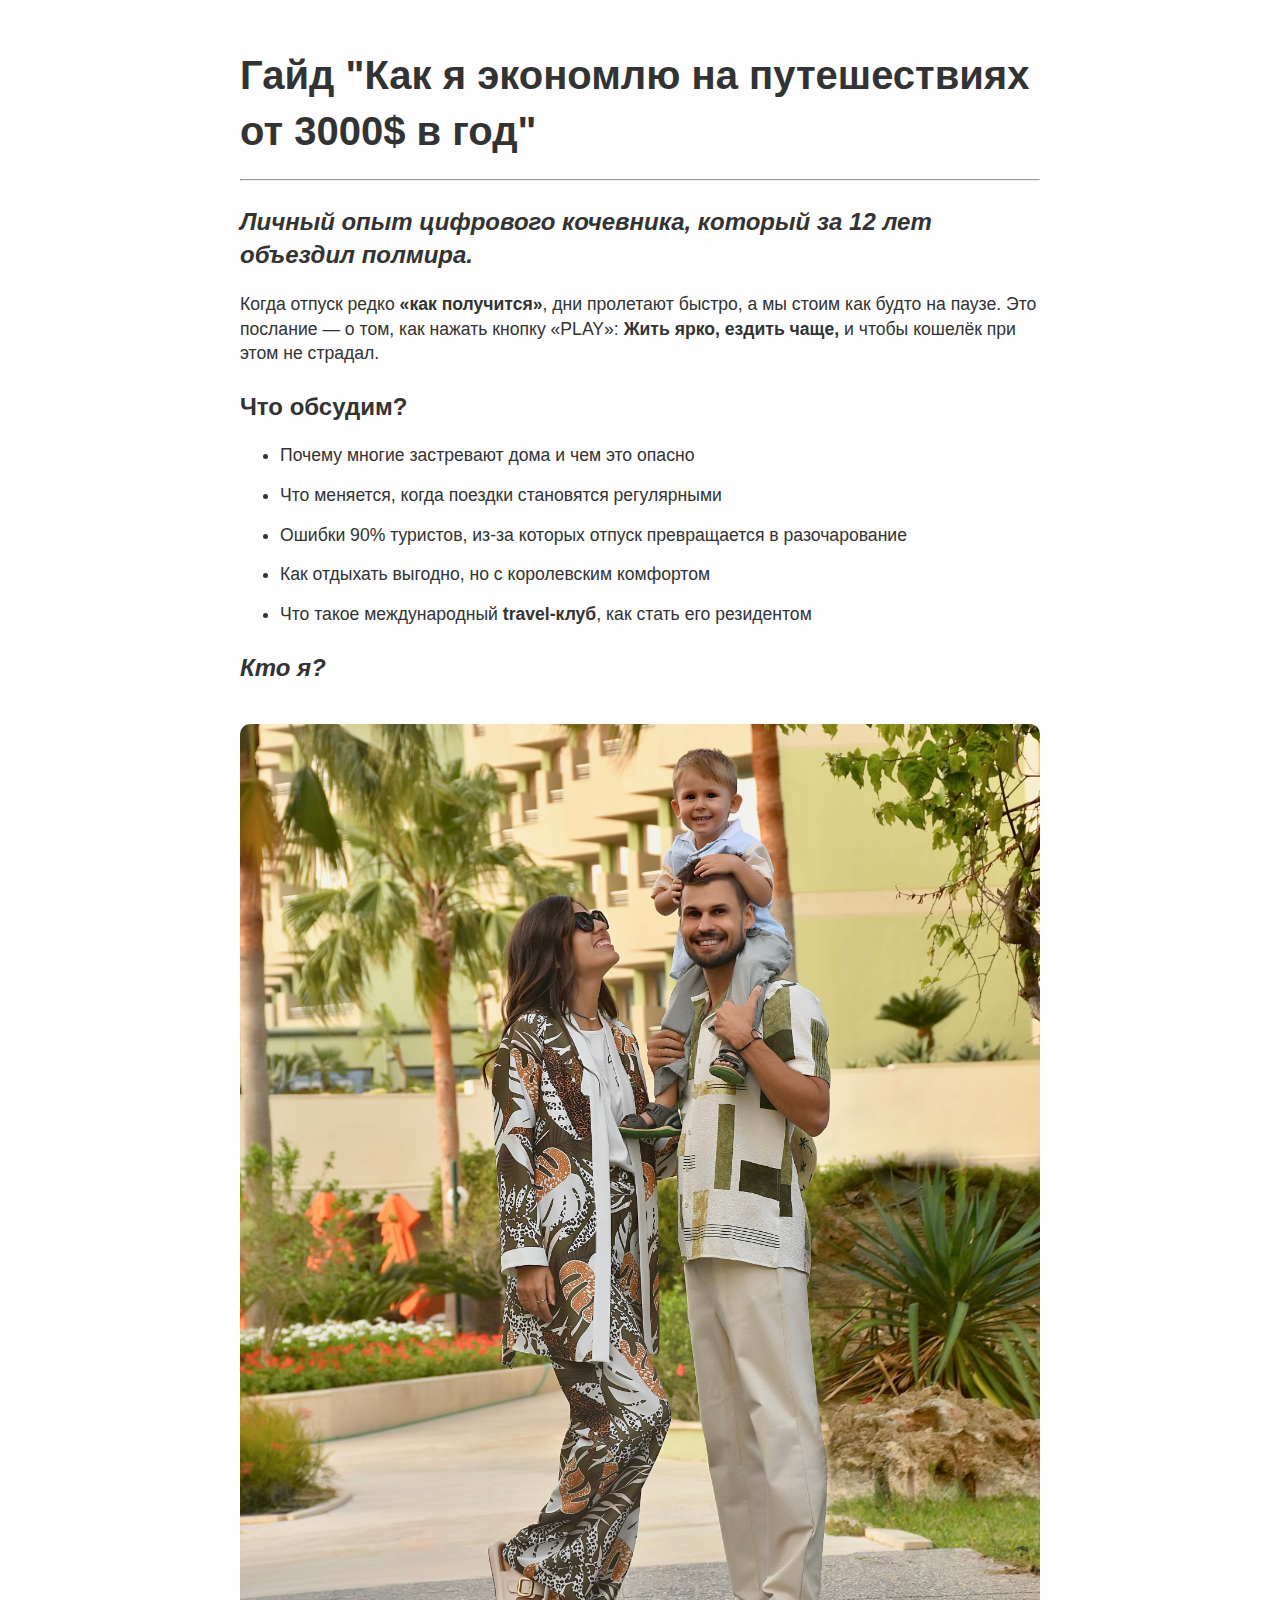
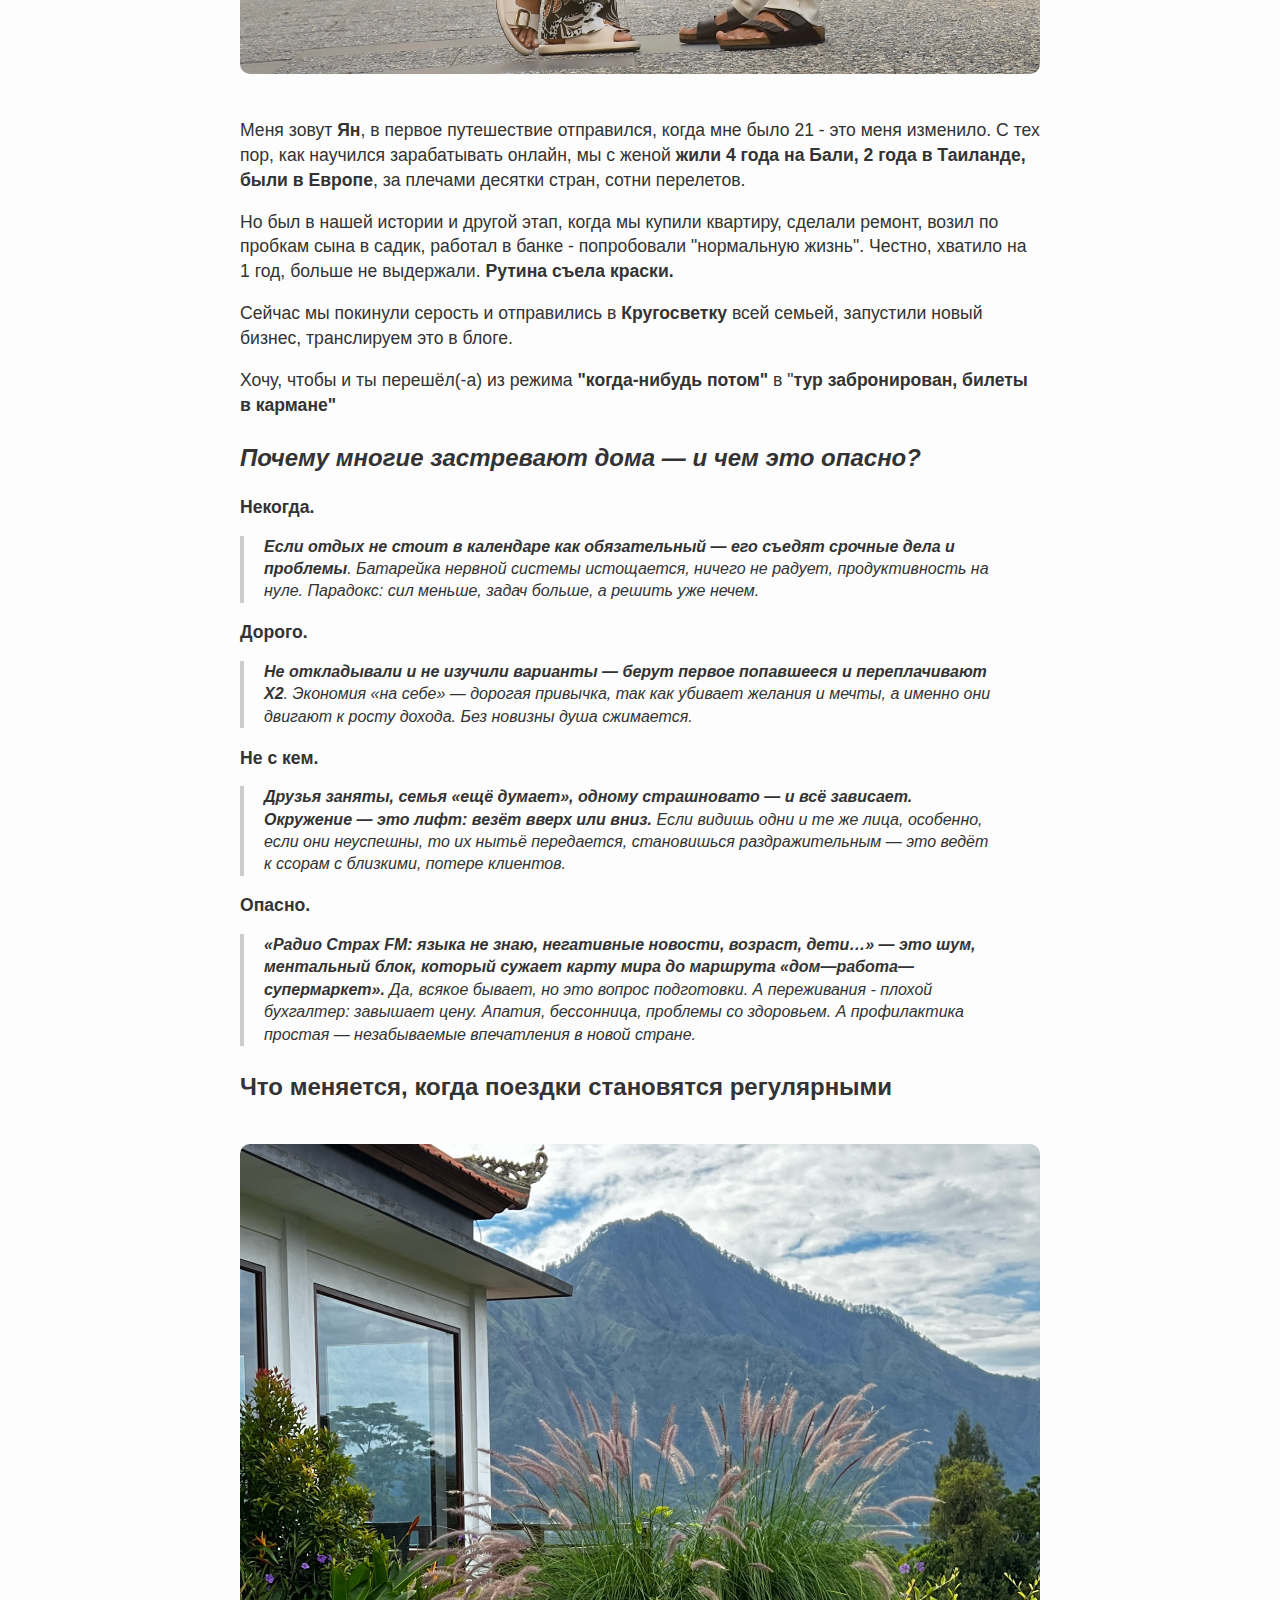
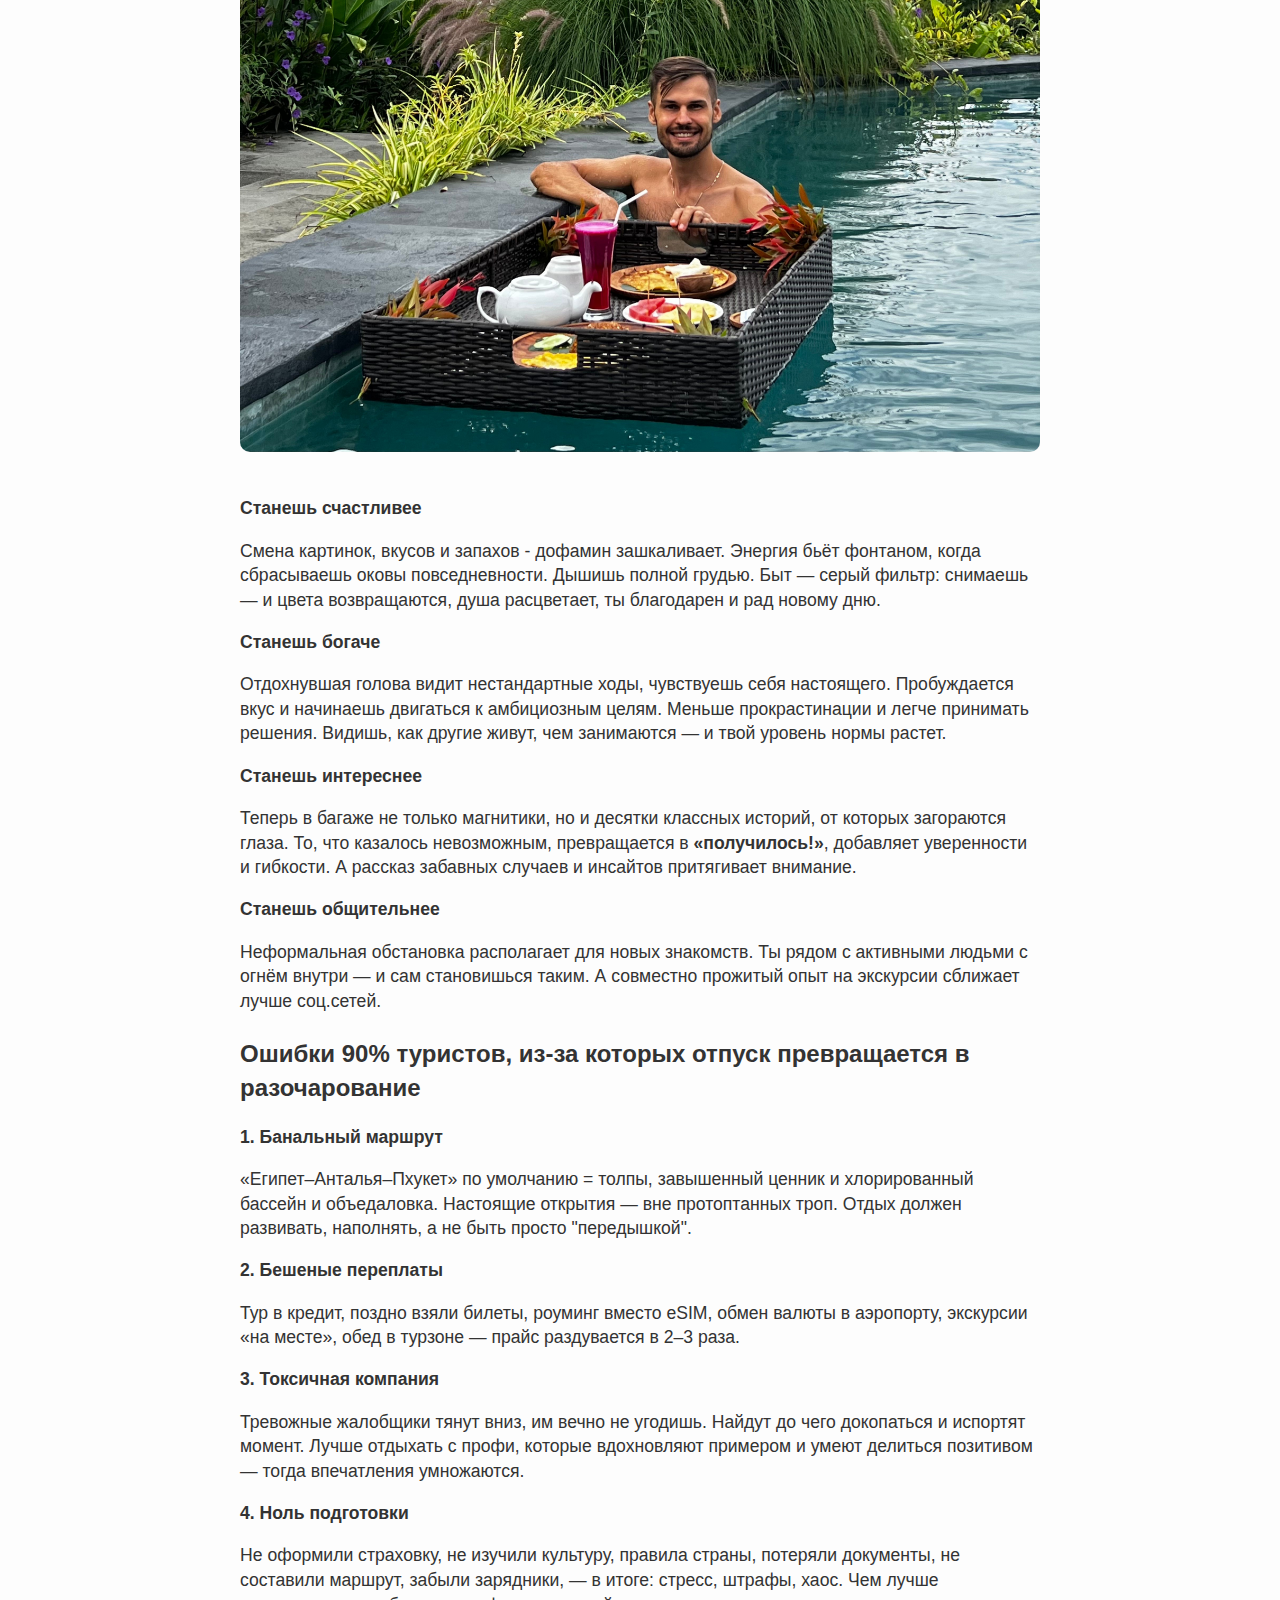
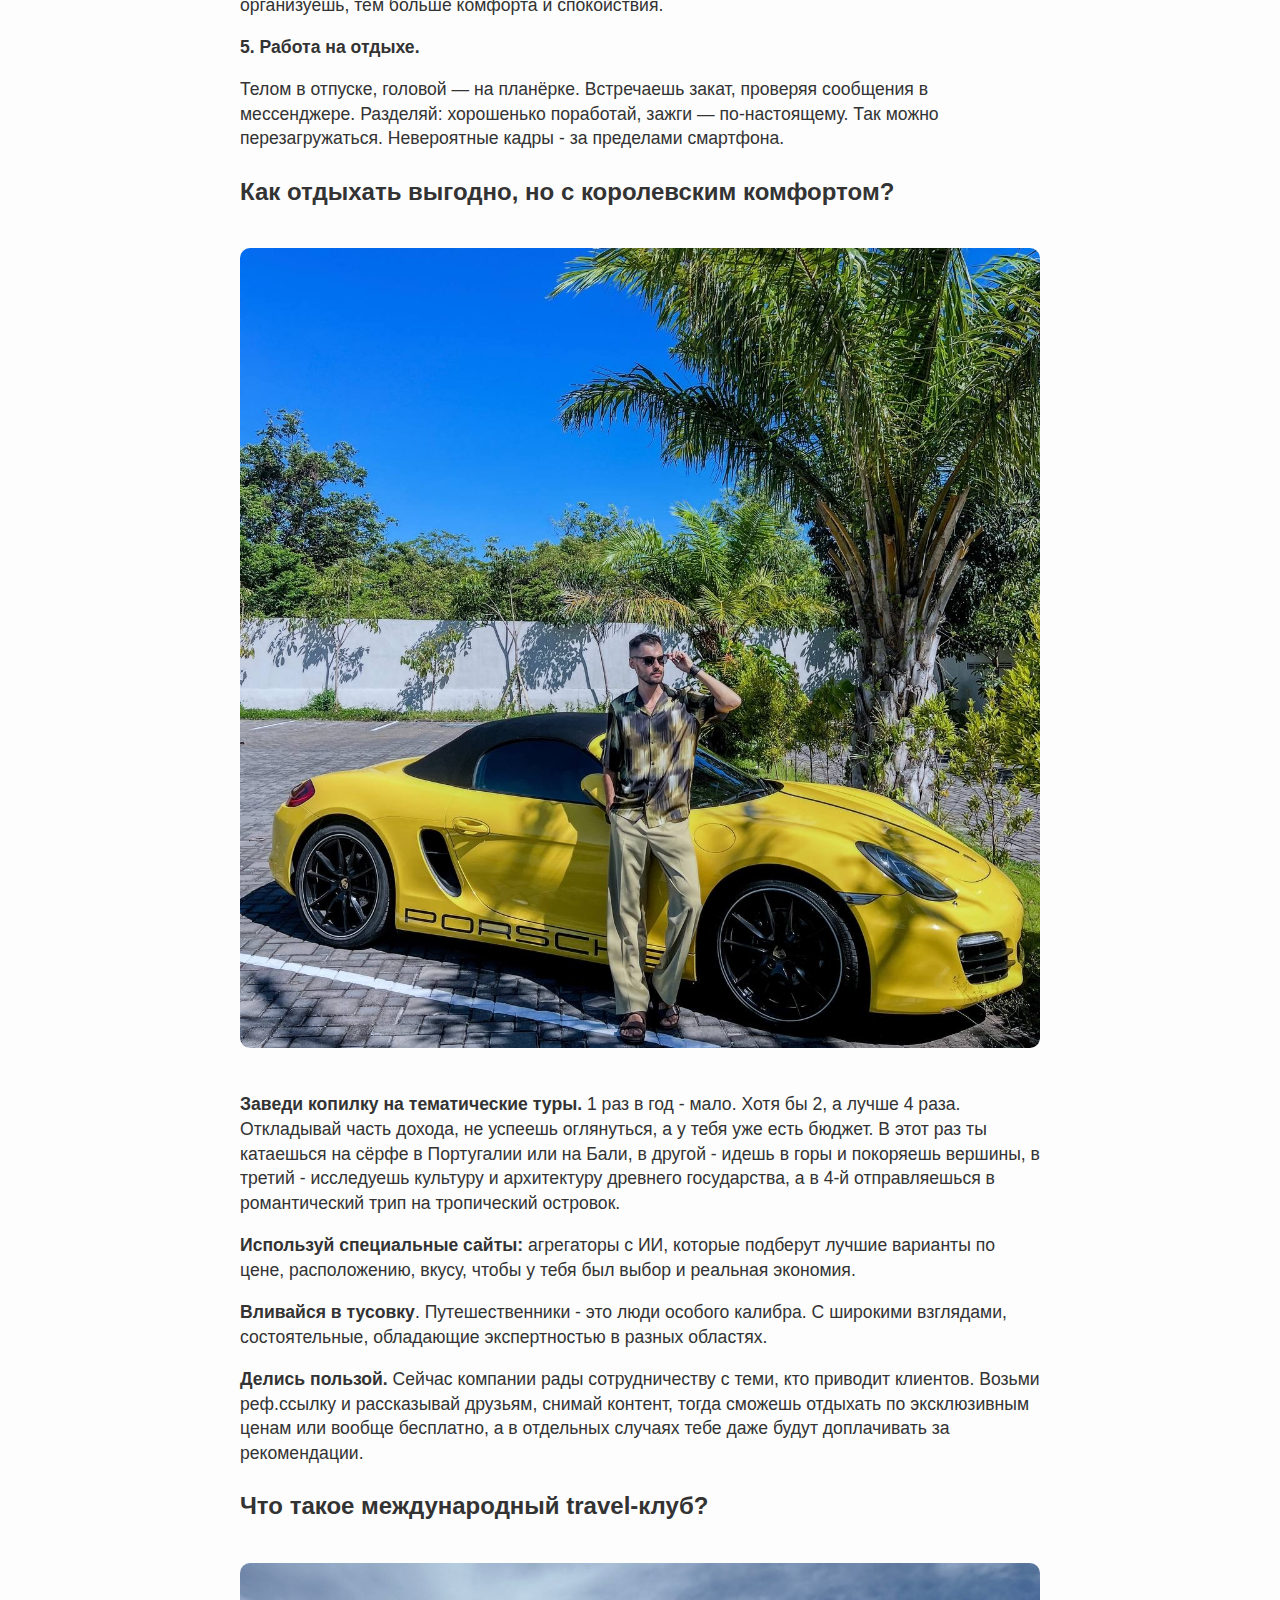
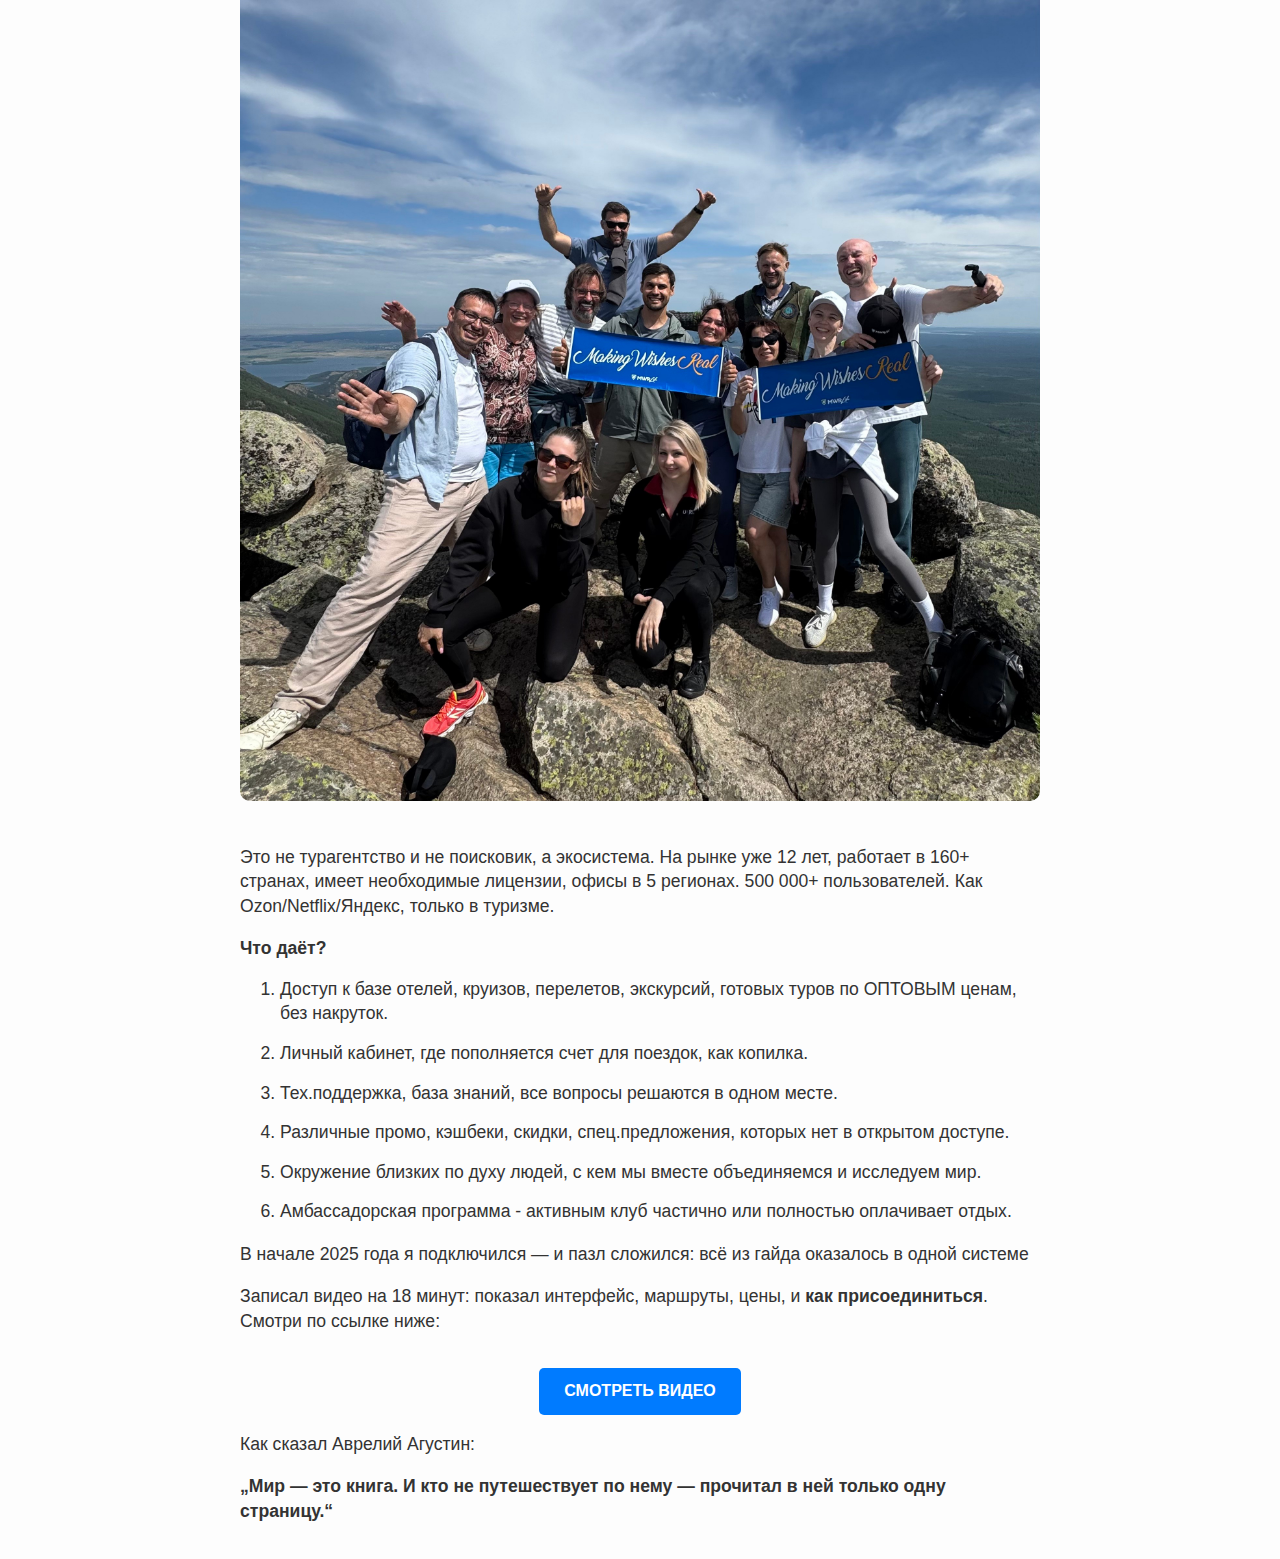
<file: index.html>
<!DOCTYPE html>
<html lang="ru">

<head>
	<meta charset="UTF-8">
	<meta name="viewport" content="width=device-width, initial-scale=1.0">
	<title>Гайд "Как я экономлю на путешествиях от 3000$ в год"</title>
	<link rel="stylesheet" href="assets/css/style.css">
</head>

<body>

	<div class="container">
		<h1>Гайд "Как я экономлю на путешествиях от 3000$ в год"</h1>

		<hr>

		<h3><em><strong>Личный опыт цифрового кочевника, который за 12 лет объездил полмира.</strong></em></h3>
		<p>Когда отпуск редко <strong>«как получится»</strong>, дни пролетают быстро, а мы стоим как будто на паузе. Это
			послание — о том, как нажать кнопку «PLAY»: <strong>Жить ярко, ездить чаще,</strong> и чтобы кошелёк при
			этом не страдал.</p>

		<h3><strong>Что обсудим?</strong></h3>
		<ul>
			<li>Почему многие застревают дома и чем это опасно</li>
			<li>Что меняется, когда поездки становятся регулярными</li>
			<li>Ошибки 90% туристов, из-за которых отпуск превращается в разочарование</li>
			<li>Как отдыхать выгодно, но с королевским комфортом</li>
			<li>Что такое международный <strong>travel-клуб</strong>, как стать его резидентом</li>
		</ul>

		<h3><strong><em>Кто я?</em></strong></h3>
		<img src="assets/img/guide_img1.jpeg" alt="Автор статьи">
		<p>Меня зовут <strong>Ян</strong>, в первое путешествие отправился, когда мне было 21 - это меня изменило. С тех
			пор, как научился зарабатывать онлайн, мы с женой <strong>жили 4 года на Бали, 2 года в Таиланде, были в
				Европе</strong>, за плечами десятки стран, сотни перелетов.</p>
		<p>Но был в нашей истории и другой этап, когда мы купили квартиру, сделали ремонт, возил по пробкам сына в
			садик, работал в банке - попробовали "нормальную жизнь". Честно, хватило на 1 год, больше не выдержали.
			<strong>Рутина съела краски.</strong>
		</p>
		<p>Сейчас мы покинули серость и отправились в <strong>Кругосветку</strong> всей семьей, запустили новый бизнес,
			транслируем это в блоге.</p>
		<p>Хочу, чтобы и ты перешёл(-а) из режима <strong>"когда-нибудь потом"</strong> в "<strong>тур забронирован,
				билеты в кармане"</strong></p>

		<h3><strong><em>Почему многие застревают дома — и чем это опасно?</em></strong></h3>
		<p><strong>Некогда.</strong></p>
		<blockquote><strong>Если отдых не стоит в календаре как обязательный — его съедят срочные дела и
				проблемы</strong>. Батарейка нервной системы истощается, ничего не радует, продуктивность на нуле.
			Парадокс: сил меньше, задач больше, а решить уже нечем.</blockquote>

		<p><strong>Дорого.</strong></p>
		<blockquote><strong>Не откладывали и не изучили варианты — берут первое попавшееся и переплачивают X2</strong>.
			Экономия «на себе» — дорогая привычка, так как убивает желания и мечты, а именно они двигают к росту дохода.
			Без новизны душа сжимается.</blockquote>

		<p><strong>Не с кем.</strong></p>
		<blockquote><strong>Друзья заняты, семья «ещё думает», одному страшновато — и всё зависает. Окружение — это
				лифт: везёт вверх или вниз.</strong> Если видишь одни и те же лица, особенно, если они неуспешны, то их
			нытьё передается, становишься раздражительным — это ведёт к ссорам с близкими, потере клиентов.</blockquote>

		<p><strong>Опасно.</strong></p>
		<blockquote><strong>«Радио Страх FM: языка не знаю, негативные новости, возраст, дети…» — это шум, ментальный
				блок, который сужает карту мира до маршрута «дом—работа—супермаркет».</strong> Да, всякое бывает, но это
			вопрос подготовки. А переживания - плохой бухгалтер: завышает цену. Апатия, бессонница, проблемы со
			здоровьем. А профилактика простая — незабываемые впечатления в новой стране.</blockquote>

		<h3>Что меняется, когда поездки становятся регулярными</h3>
		<img src="assets/img/guide_img2.jpeg" alt="Путешествия">
		<p><strong>Станешь счастливее</strong></p>
		<p>Смена картинок, вкусов и запахов - дофамин зашкаливает. Энергия бьёт фонтаном, когда сбрасываешь оковы
			повседневности. Дышишь полной грудью. Быт — серый фильтр: снимаешь — и цвета возвращаются, душа расцветает,
			ты благодарен и рад новому дню.</p>

		<p><strong>Станешь богаче</strong></p>
		<p>Отдохнувшая голова видит нестандартные ходы, чувствуешь себя настоящего. Пробуждается вкус и начинаешь
			двигаться к амбициозным целям. Меньше прокрастинации и легче принимать решения. Видишь, как другие живут,
			чем занимаются — и твой уровень нормы растет.</p>

		<p><strong>Станешь интереснее</strong></p>
		<p>Теперь в багаже не только магнитики, но и десятки классных историй, от которых загораются глаза. То, что
			казалось невозможным, превращается в <strong>«получилось!»</strong>, добавляет уверенности и гибкости. А
			рассказ забавных случаев и инсайтов притягивает внимание.</p>

		<p><strong>Станешь общительнее</strong></p>
		<p>Неформальная обстановка располагает для новых знакомств. Ты рядом с активными людьми с огнём внутри — и сам
			становишься таким. А совместно прожитый опыт на экскурсии сближает лучше соц.сетей.</p>

		<h3>Ошибки 90% туристов, из-за которых отпуск превращается в разочарование</h3>
		<p><strong>1. Банальный маршрут</strong></p>
		<p>«Египет–Анталья–Пхукет» по умолчанию = толпы, завышенный ценник и хлорированный бассейн и объедаловка.
			Настоящие открытия — вне протоптанных троп. Отдых должен развивать, наполнять, а не быть просто
			"передышкой".</p>

		<p><strong>2. Бешеные переплаты</strong></p>
		<p>Тур в кредит, поздно взяли билеты, роуминг вместо eSIM, обмен валюты в аэропорту, экскурсии «на месте», обед
			в турзоне — прайс раздувается в 2–3 раза.</p>

		<p><strong>3. Токсичная компания</strong></p>
		<p>Тревожные жалобщики тянут вниз, им вечно не угодишь. Найдут до чего докопаться и испортят момент. Лучше
			отдыхать с профи, которые вдохновляют примером и умеют делиться позитивом — тогда впечатления умножаются.
		</p>

		<p><strong>4. Ноль подготовки</strong></p>
		<p>Не оформили страховку, не изучили культуру, правила страны, потеряли документы, не составили маршрут, забыли
			зарядники, — в итоге: стресс, штрафы, хаос. Чем лучше организуешь, тем больше комфорта и спокойствия.</p>

		<p><strong>5. Работа на отдыхе.</strong></p>
		<p>Телом в отпуске, головой — на планёрке. Встречаешь закат, проверяя сообщения в мессенджере. Разделяй:
			хорошенько поработай, зажги — по-настоящему. Так можно перезагружаться. Невероятные кадры - за пределами
			смартфона.</p>

		<h3>Как отдыхать выгодно, но с королевским комфортом?</h3>
		<img src="assets/img/guide_img3.jpeg" alt="Комфортный отдых">
		<p><strong>Заведи копилку на тематические туры.</strong> 1 раз в год - мало. Хотя бы 2, а лучше 4 раза.
			Откладывай часть дохода, не успеешь оглянуться, а у тебя уже есть бюджет. В этот раз ты катаешься на сёрфе в
			Португалии или на Бали, в другой - идешь в горы и покоряешь вершины, в третий - исследуешь культуру и
			архитектуру древнего государства, а в 4-й отправляешься в романтический трип на тропический островок.</p>
		<p><strong>Используй специальные сайты:</strong> агрегаторы с ИИ, которые подберут лучшие варианты по цене,
			расположению, вкусу, чтобы у тебя был выбор и реальная экономия.</p>
		<p><strong>Вливайся в тусовку</strong>. Путешественники - это люди особого калибра. С широкими взглядами,
			состоятельные, обладающие экспертностью в разных областях.</p>
		<p><strong>Делись пользой.</strong> Сейчас компании рады сотрудничеству с теми, кто приводит клиентов. Возьми
			реф.ссылку и рассказывай друзьям, снимай контент, тогда сможешь отдыхать по эксклюзивным ценам или вообще
			бесплатно, а в отдельных случаях тебе даже будут доплачивать за рекомендации.</p>

		<h3>Что такое международный travel-клуб?</h3>
		<img src="assets/img/guide_img4.jpeg" alt="Travel-клуб">
		<p>Это не турагентство и не поисковик, а экосистема. На рынке уже 12 лет, работает в 160+ странах, имеет
			необходимые лицензии, офисы в 5 регионах. 500 000+ пользователей. Как Ozon/Netflix/Яндекс, только в туризме.
		</p>
		<p><strong>Что даёт?</strong></p>
		<ol>
			<li>Доступ к базе отелей, круизов, перелетов, экскурсий, готовых туров по ОПТОВЫМ ценам, без накруток.</li>
			<li>Личный кабинет, где пополняется счет для поездок, как копилка.</li>
			<li>Тех.поддержка, база знаний, все вопросы решаются в одном месте.</li>
			<li>Различные промо, кэшбеки, скидки, спец.предложения, которых нет в открытом доступе.</li>
			<li>Окружение близких по духу людей, с кем мы вместе объединяемся и исследуем мир.</li>
			<li>Амбассадорская программа - активным клуб частично или полностью оплачивает отдых.</li>
		</ol>
		<p>В начале 2025 года я подключился — и пазл сложился: всё из гайда оказалось в одной системе</p>
		<p>Записал видео на 18 минут: показал интерфейс, маршруты, цены, и <strong>как присоединиться</strong>. Смотри
			по ссылке ниже:</p>
		<div class="center-text">
			<a href="https://t.me/yarko_travel_bot?start=club" class="button">СМОТРЕТЬ ВИДЕО</a>
		</div>
		<p class="text">Как сказал Аврелий Агустин:</p>
		<p class="text"><strong>„Мир — это книга. И кто не путешествует по нему — прочитал в ней только одну
				страницу.“</strong></p>
	</div>

</body>

</html>
</file>
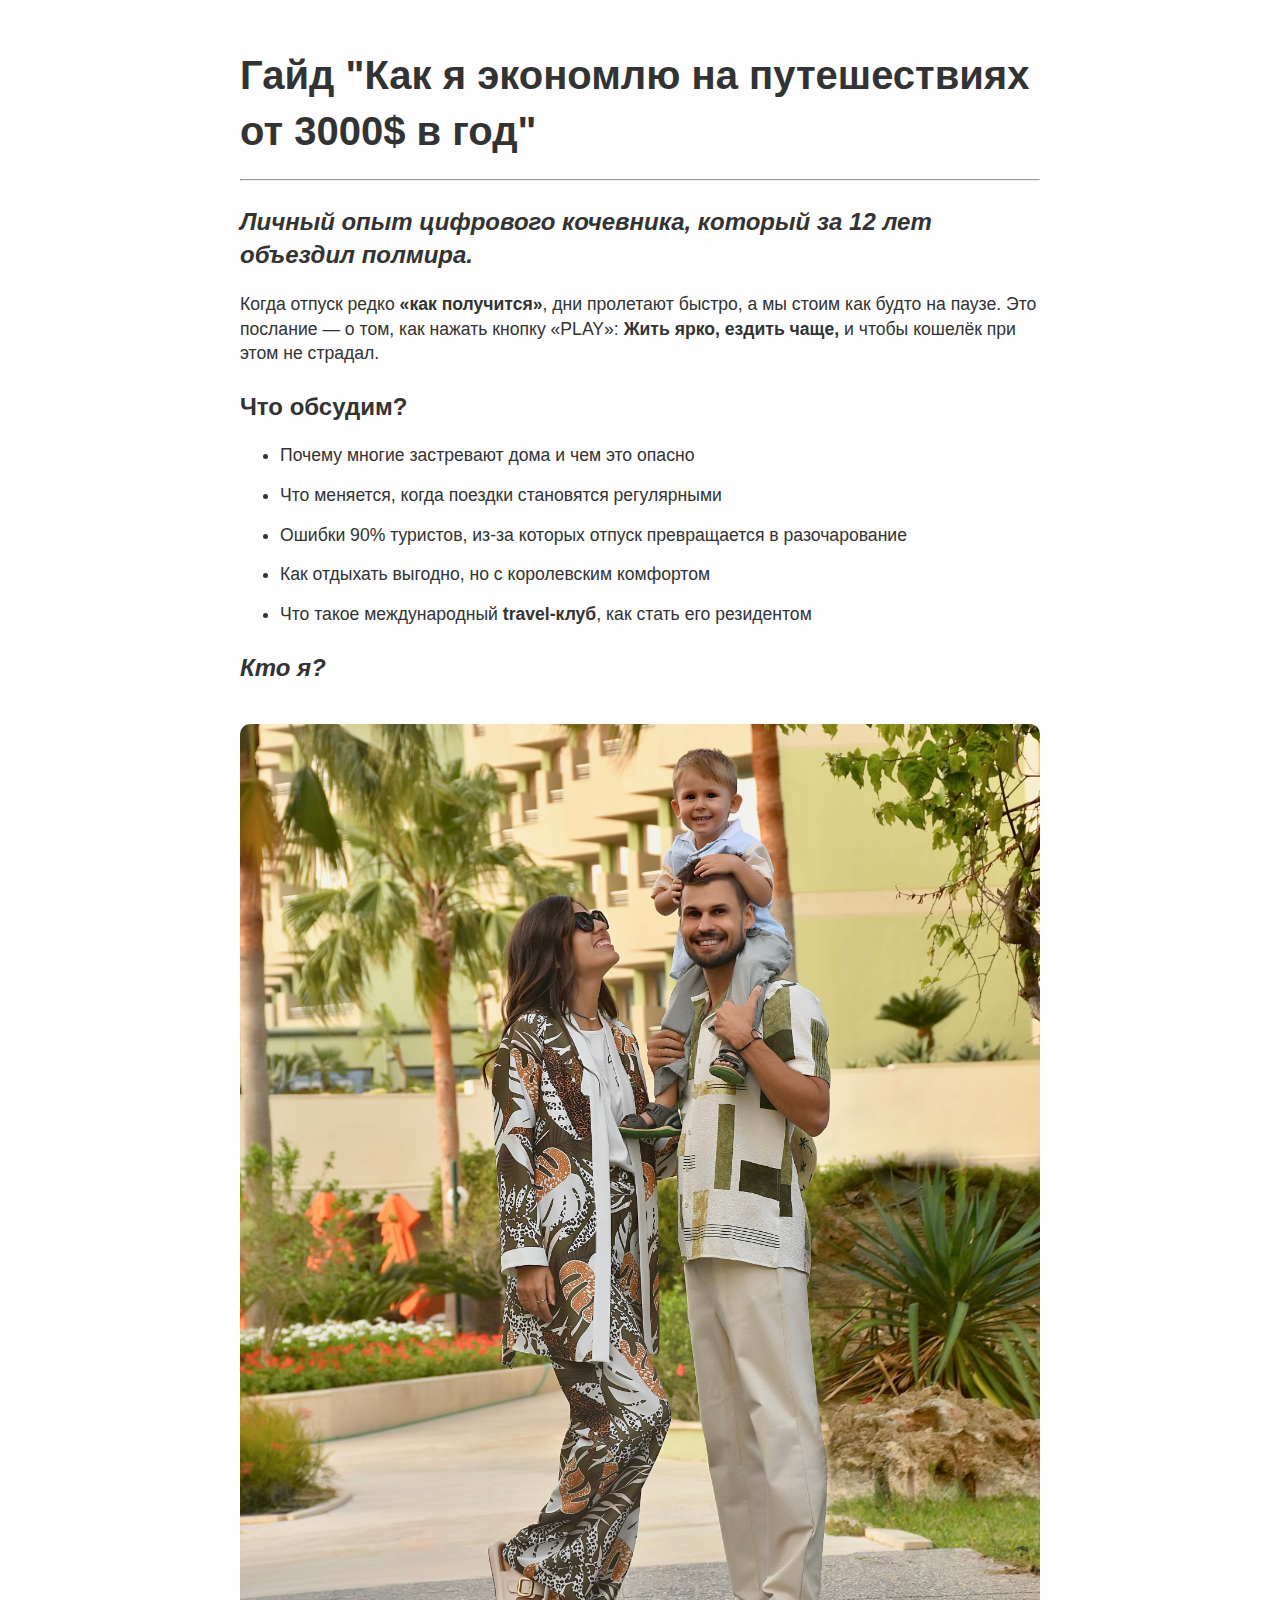
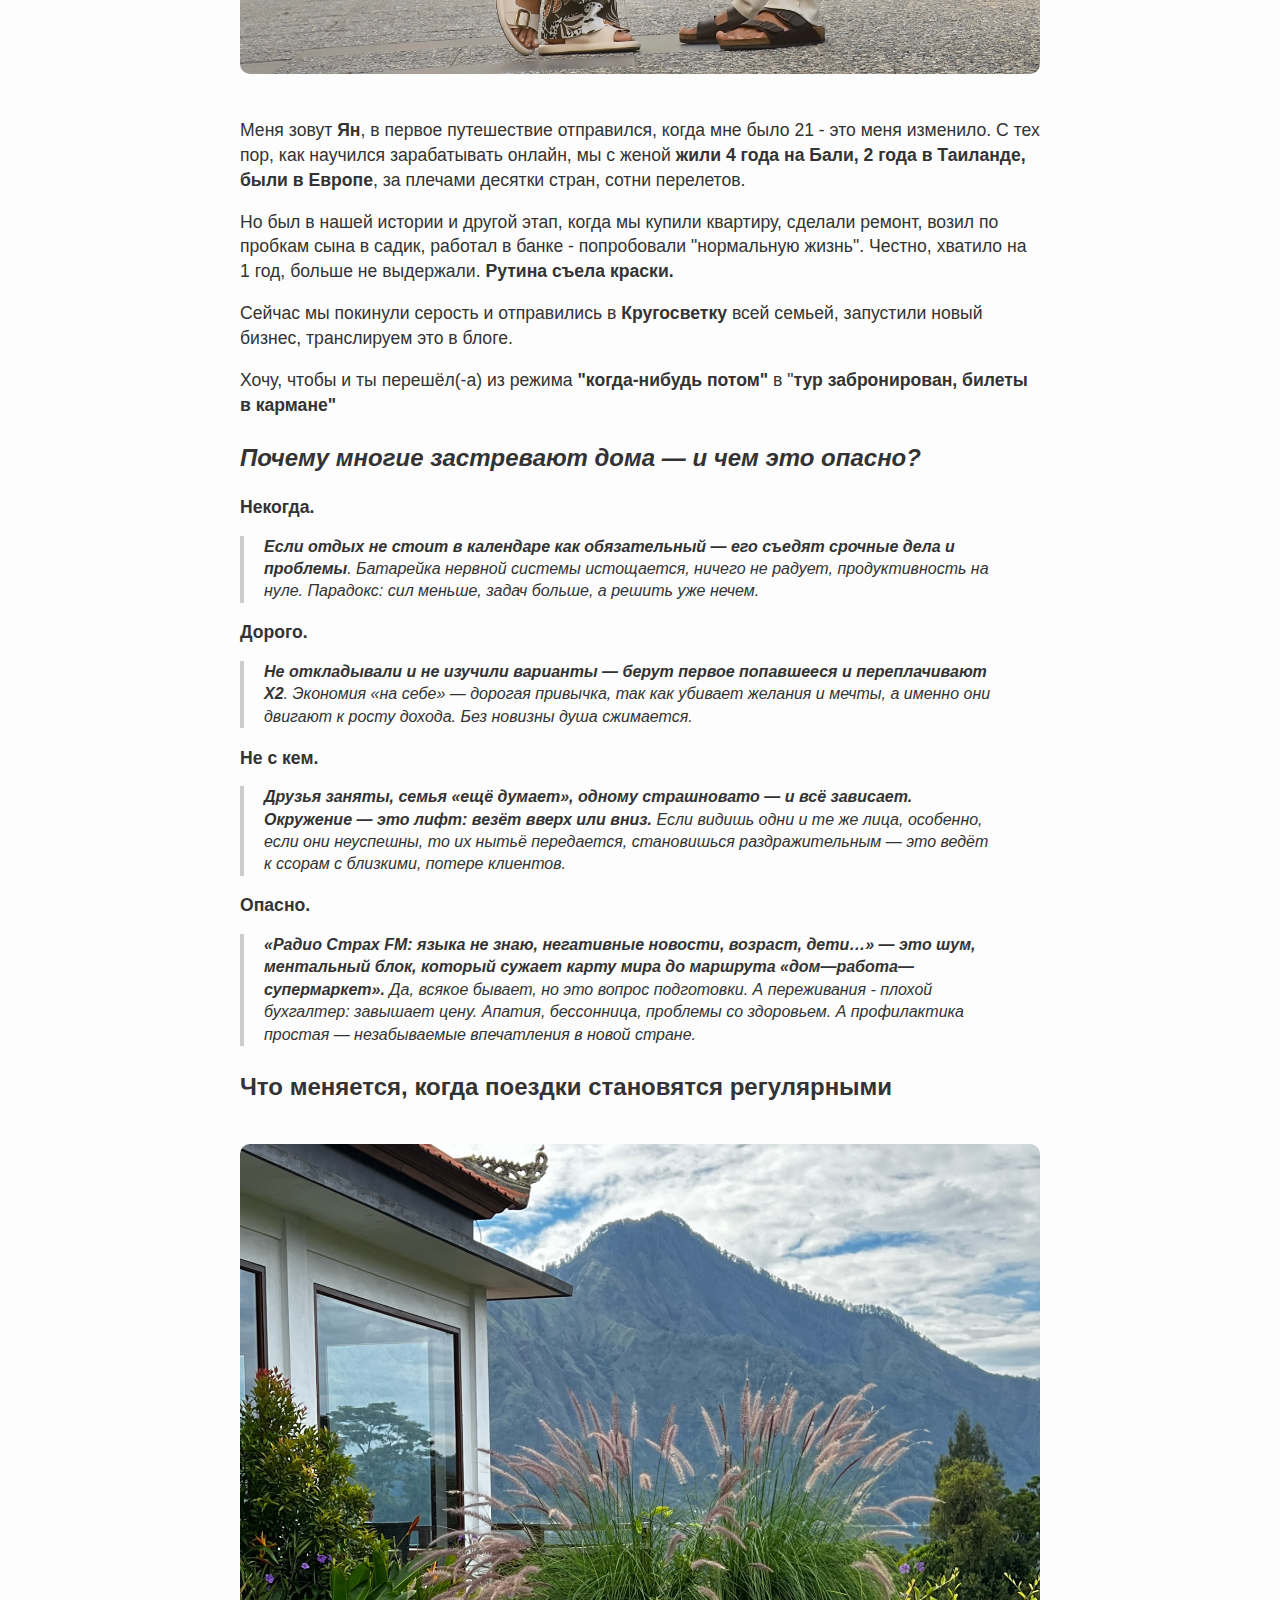
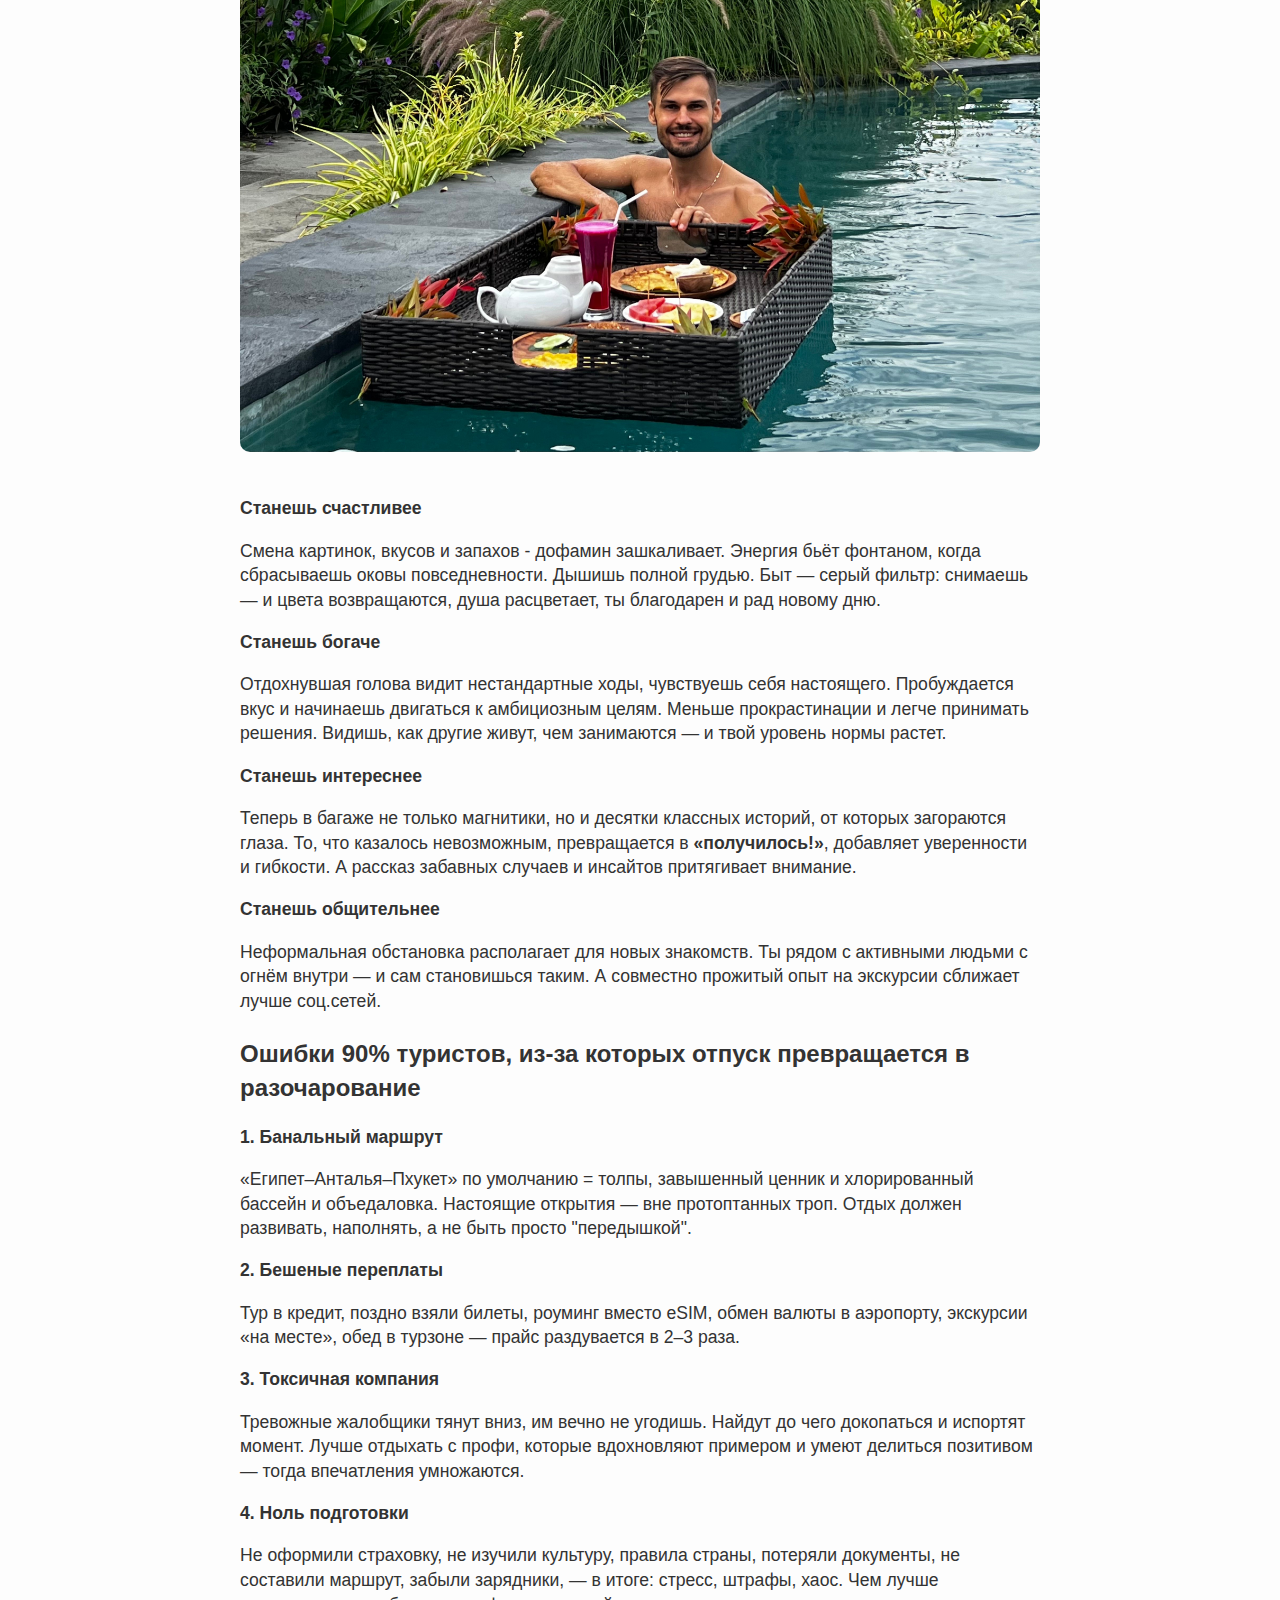
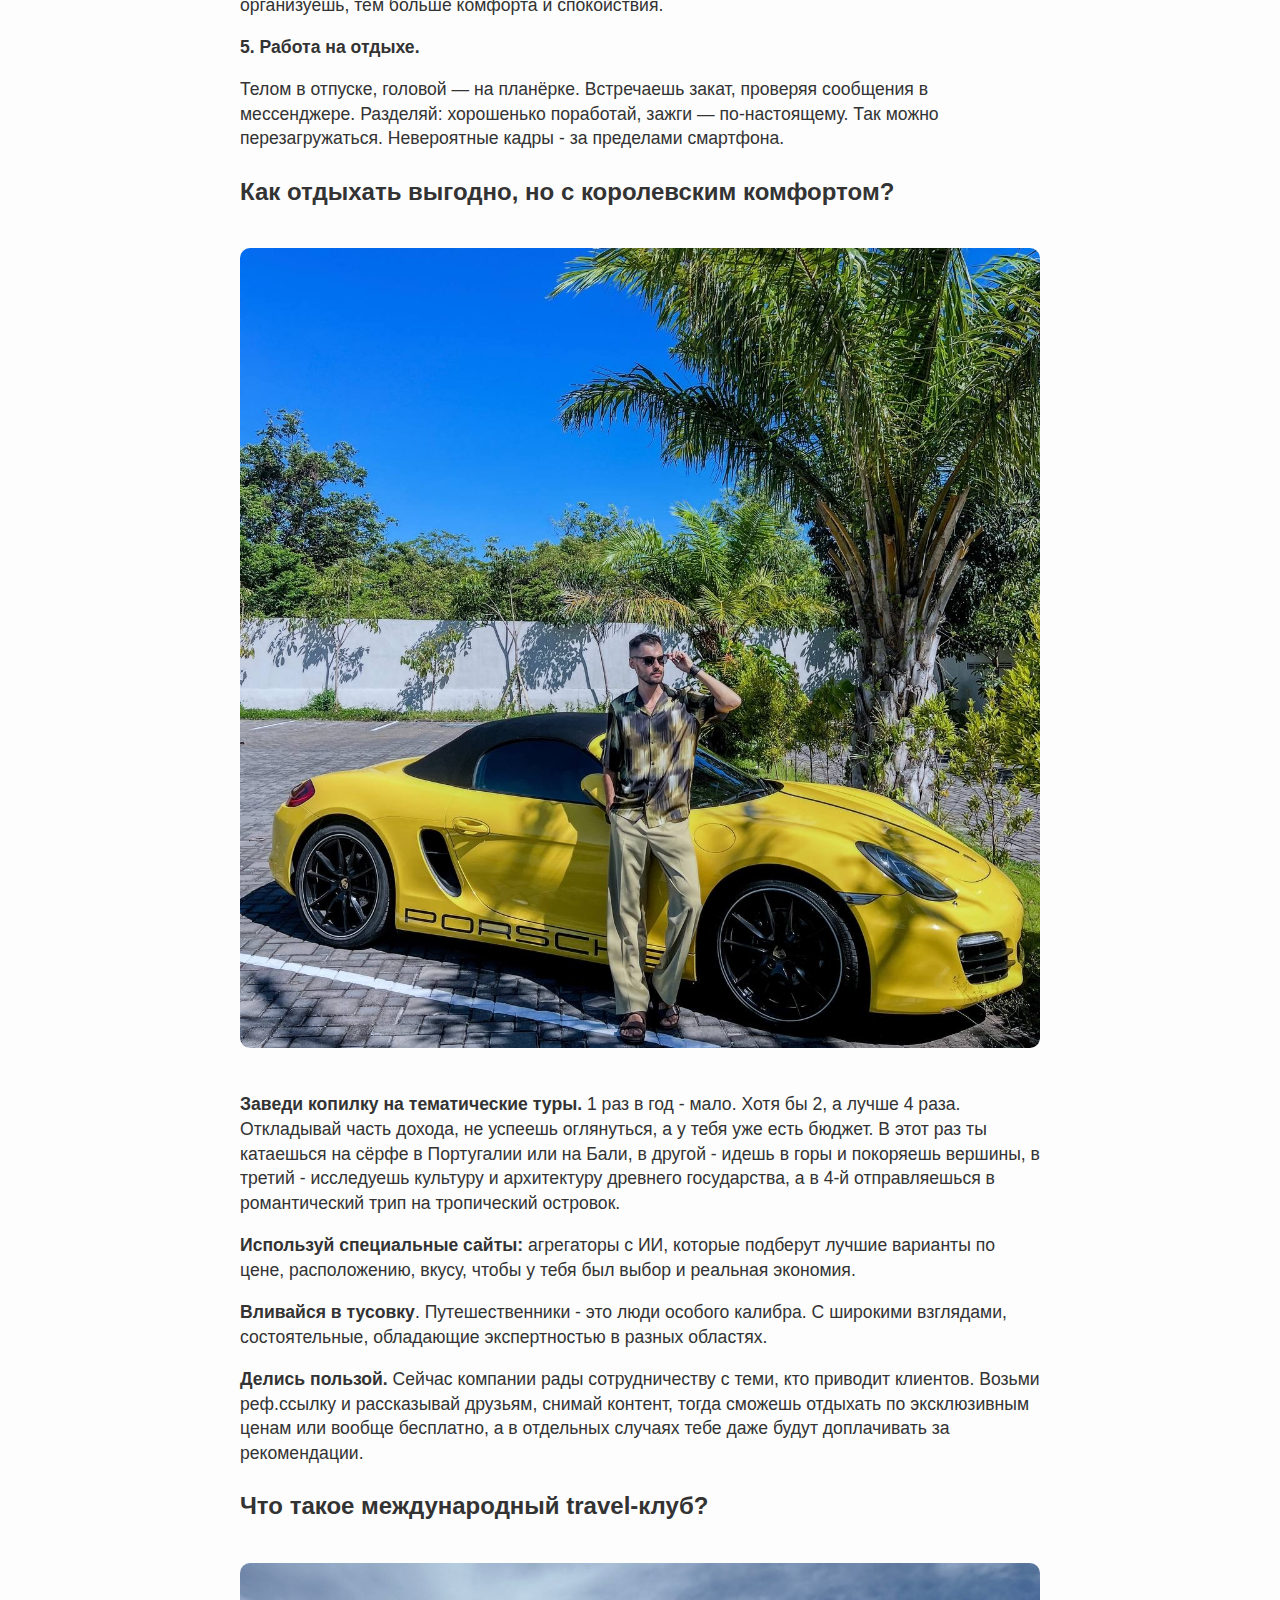
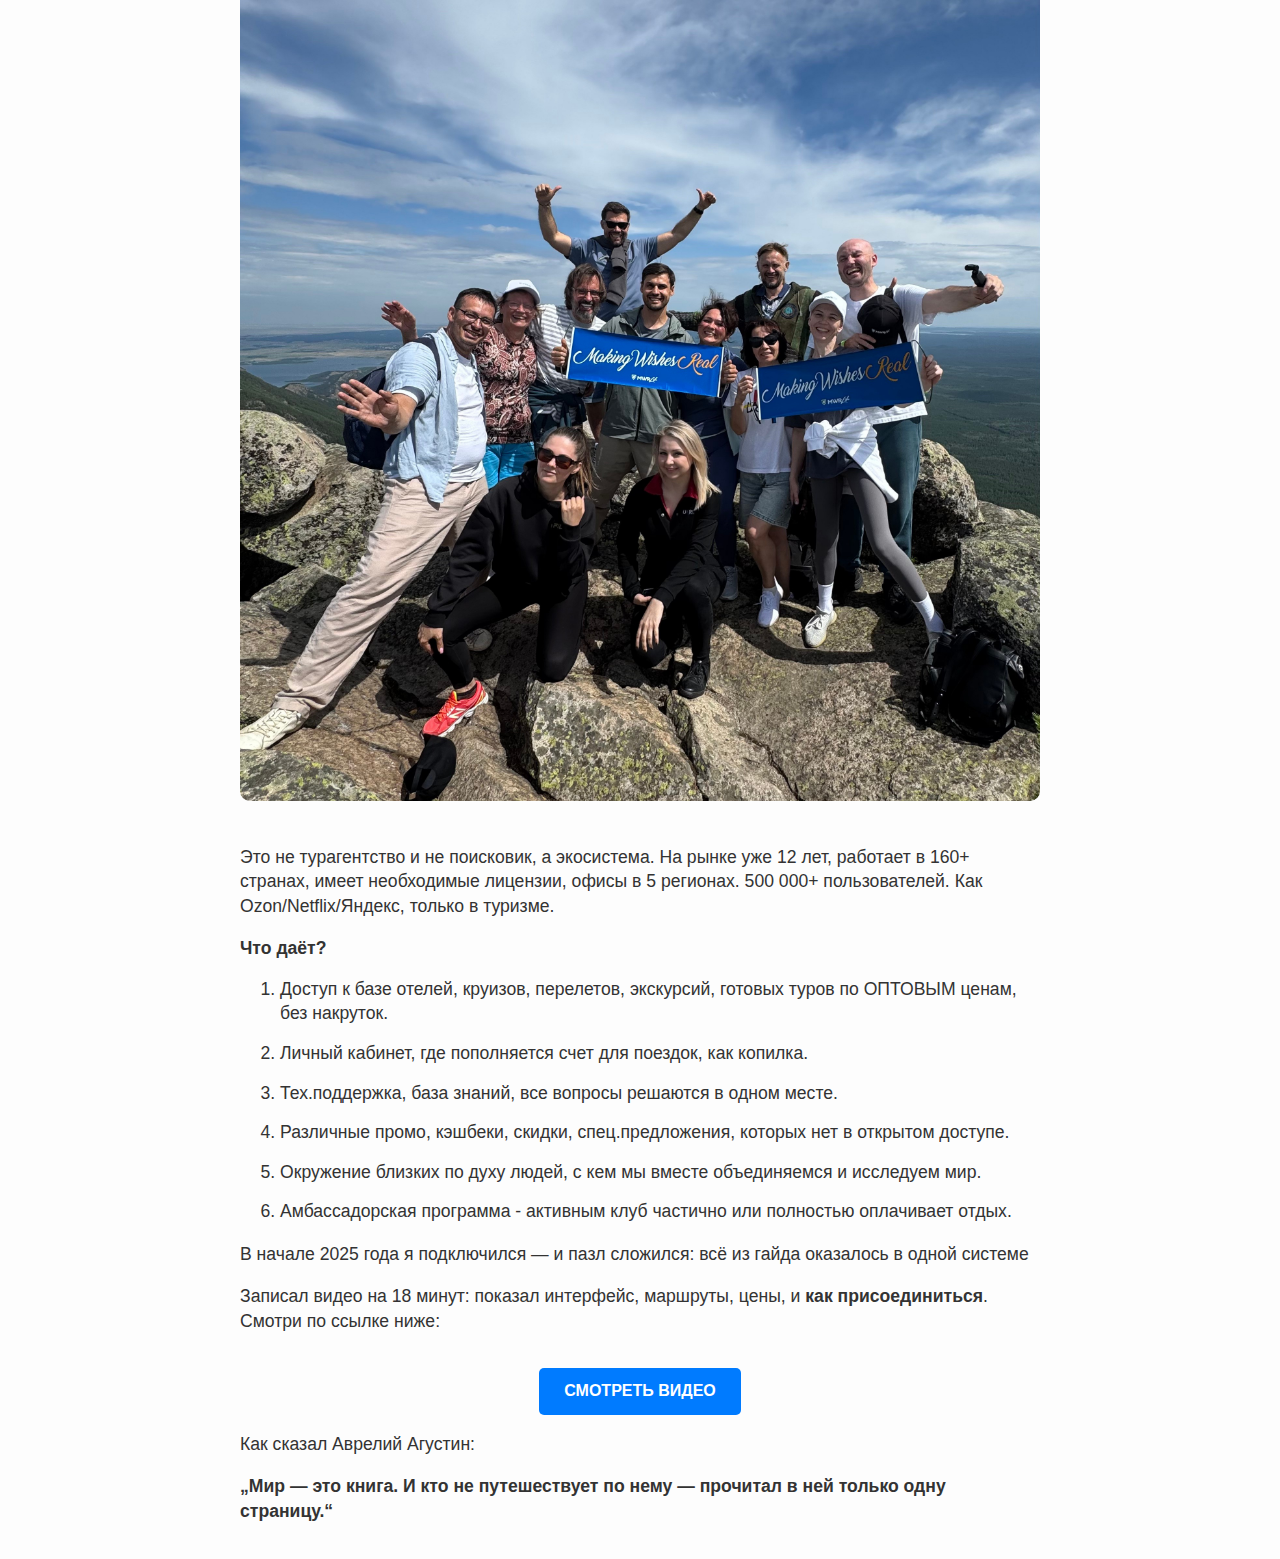
<file: guide.html>
<!DOCTYPE html>
<html lang="ru">

<head>

	<head>
		<meta charset="UTF-8">
		<meta name="viewport" content="width=device-width, initial-scale=1.0, maximum-scale=5.0">
		<title>Гайд "Как я экономлю на путешествиях от 3000$ в год"</title>

		<meta name="description" content="Личный опыт цифрового кочевника, который за 12 лет объездил полмира">
		<meta name="keywords" content="Путешествия, бизнес, партнерство, заработок">

		<!-- Open Graph (для соцсетей) -->
		<meta property="og:title" content='Гайд "Как я экономлю на путешествиях от 3000$ в год'>
		<meta property="og:description" content="Личный опыт цифрового кочевника, который за 12 лет объездил полмира">
		<meta property="og:type" content="website">
		<meta property="og:url" content="https://yarkozhivi.space/guide">
		<meta property="og:image" content="https://yarkozhivi.space/assets/img/og_image.jpeg">
		<meta property="og:image:width" content="1200" />
		<meta property="og:image:height" content="630" />
		<meta property="og:site_name" content="Путешествуй и зарабатывай">
		<meta property="og:locale" content="ru_RU">

		<!-- Twitter -->
		<meta name="twitter:card" content="summary_large_image">
		<meta name="twitter:title" content='Гайд "Как я экономлю на путешествиях от 3000$ в год'>
		<meta name="twitter:description" content="Личный опыт цифрового кочевника, который за 12 лет объездил полмира">
		<meta name="twitter:image" content="https://yarkozhivi.space/assets/img/og_image.jpeg">

		<!-- Дополнительные мета-тэги -->
		<meta name="author" content="Yan Yarushin">
		<meta name="robots" content="index, follow">

		<!-- Favicon -->
		<link rel="icon" type="image/svg+xml" href="img/favicon.ico">

		<!-- Подключение стилей -->
		<link rel="stylesheet" href="assets/css/style.css?v=1.1">
	</head>

<body>
	<!-- Yandex.Metrika counter -->
	<script type="text/javascript">
		(function (m, e, t, r, i, k, a) {
			m[i] = m[i] || function () { (m[i].a = m[i].a || []).push(arguments) };
			m[i].l = 1 * new Date();
			for (var j = 0; j < document.scripts.length; j++) { if (document.scripts[j].src === r) { return; } }
			k = e.createElement(t), a = e.getElementsByTagName(t)[0], k.async = 1, k.src = r, a.parentNode.insertBefore(k, a)
		})(window, document, 'script', 'https://mc.yandex.ru/metrika/tag.js?id=103911648', 'ym');

		ym(103911648, 'init', { ssr: true, webvisor: true, clickmap: true, ecommerce: "dataLayer", accurateTrackBounce: true, trackLinks: true });
	</script>
	<noscript>
		<div><img src="https://mc.yandex.ru/watch/103911648" style="position:absolute; left:-9999px;" alt="" /></div>
	</noscript>
	<!-- /Yandex.Metrika counter -->

	<div class="container">
		<h1>Гайд "Как я экономлю на путешествиях от 3000$ в год"</h1>

		<hr>

		<h3><em><strong>Личный опыт цифрового кочевника, который за 12 лет объездил полмира.</strong></em></h3>
		<p>Когда отпуск редко <strong>«как получится»</strong>, дни пролетают быстро, а мы стоим как будто на паузе. Это
			послание — о том, как нажать кнопку «PLAY»: <strong>Жить ярко, ездить чаще,</strong> и чтобы кошелёк при
			этом не страдал.</p>

		<h3><strong>Что обсудим?</strong></h3>
		<ul>
			<li>Почему многие застревают дома и чем это опасно</li>
			<li>Что меняется, когда поездки становятся регулярными</li>
			<li>Ошибки 90% туристов, из-за которых отпуск превращается в разочарование</li>
			<li>Как отдыхать выгодно, но с королевским комфортом</li>
			<li>Что такое международный <strong>travel-клуб</strong>, как стать его резидентом</li>
		</ul>

		<h3><strong><em>Кто я?</em></strong></h3>
		<img src="assets/img/guide_img1.jpeg" alt="Автор статьи">
		<p>Меня зовут <strong>Ян</strong>, в первое путешествие отправился, когда мне было 21 - это меня изменило. С тех
			пор, как научился зарабатывать онлайн, мы с женой <strong>жили 4 года на Бали, 2 года в Таиланде, были в
				Европе</strong>, за плечами десятки стран, сотни перелетов.</p>
		<p>Но был в нашей истории и другой этап, когда мы купили квартиру, сделали ремонт, возил по пробкам сына в
			садик, работал в банке - попробовали "нормальную жизнь". Честно, хватило на 1 год, больше не выдержали.
			<strong>Рутина съела краски.</strong>
		</p>
		<p>Сейчас мы покинули серость и отправились в <strong>Кругосветку</strong> всей семьей, запустили новый бизнес,
			транслируем это в блоге.</p>
		<p>Хочу, чтобы и ты перешёл(-а) из режима <strong>"когда-нибудь потом"</strong> в "<strong>тур забронирован,
				билеты в кармане"</strong></p>

		<h3><strong><em>Почему многие застревают дома — и чем это опасно?</em></strong></h3>
		<p><strong>Некогда.</strong></p>
		<blockquote><strong>Если отдых не стоит в календаре как обязательный — его съедят срочные дела и
				проблемы</strong>. Батарейка нервной системы истощается, ничего не радует, продуктивность на нуле.
			Парадокс: сил меньше, задач больше, а решить уже нечем.</blockquote>

		<p><strong>Дорого.</strong></p>
		<blockquote><strong>Не откладывали и не изучили варианты — берут первое попавшееся и переплачивают X2</strong>.
			Экономия «на себе» — дорогая привычка, так как убивает желания и мечты, а именно они двигают к росту дохода.
			Без новизны душа сжимается.</blockquote>

		<p><strong>Не с кем.</strong></p>
		<blockquote><strong>Друзья заняты, семья «ещё думает», одному страшновато — и всё зависает. Окружение — это
				лифт: везёт вверх или вниз.</strong> Если видишь одни и те же лица, особенно, если они неуспешны, то их
			нытьё передается, становишься раздражительным — это ведёт к ссорам с близкими, потере клиентов.</blockquote>

		<p><strong>Опасно.</strong></p>
		<blockquote><strong>«Радио Страх FM: языка не знаю, негативные новости, возраст, дети…» — это шум, ментальный
				блок, который сужает карту мира до маршрута «дом—работа—супермаркет».</strong> Да, всякое бывает, но это
			вопрос подготовки. А переживания - плохой бухгалтер: завышает цену. Апатия, бессонница, проблемы со
			здоровьем. А профилактика простая — незабываемые впечатления в новой стране.</blockquote>

		<h3>Что меняется, когда поездки становятся регулярными</h3>
		<img src="assets/img/guide_img2.jpeg" alt="Путешествия">
		<p><strong>Станешь счастливее</strong></p>
		<p>Смена картинок, вкусов и запахов - дофамин зашкаливает. Энергия бьёт фонтаном, когда сбрасываешь оковы
			повседневности. Дышишь полной грудью. Быт — серый фильтр: снимаешь — и цвета возвращаются, душа расцветает,
			ты благодарен и рад новому дню.</p>

		<p><strong>Станешь богаче</strong></p>
		<p>Отдохнувшая голова видит нестандартные ходы, чувствуешь себя настоящего. Пробуждается вкус и начинаешь
			двигаться к амбициозным целям. Меньше прокрастинации и легче принимать решения. Видишь, как другие живут,
			чем занимаются — и твой уровень нормы растет.</p>

		<p><strong>Станешь интереснее</strong></p>
		<p>Теперь в багаже не только магнитики, но и десятки классных историй, от которых загораются глаза. То, что
			казалось невозможным, превращается в <strong>«получилось!»</strong>, добавляет уверенности и гибкости. А
			рассказ забавных случаев и инсайтов притягивает внимание.</p>

		<p><strong>Станешь общительнее</strong></p>
		<p>Неформальная обстановка располагает для новых знакомств. Ты рядом с активными людьми с огнём внутри — и сам
			становишься таким. А совместно прожитый опыт на экскурсии сближает лучше соц.сетей.</p>

		<h3>Ошибки 90% туристов, из-за которых отпуск превращается в разочарование</h3>
		<p><strong>1. Банальный маршрут</strong></p>
		<p>«Египет–Анталья–Пхукет» по умолчанию = толпы, завышенный ценник и хлорированный бассейн и объедаловка.
			Настоящие открытия — вне протоптанных троп. Отдых должен развивать, наполнять, а не быть просто
			"передышкой".</p>

		<p><strong>2. Бешеные переплаты</strong></p>
		<p>Тур в кредит, поздно взяли билеты, роуминг вместо eSIM, обмен валюты в аэропорту, экскурсии «на месте», обед
			в турзоне — прайс раздувается в 2–3 раза.</p>

		<p><strong>3. Токсичная компания</strong></p>
		<p>Тревожные жалобщики тянут вниз, им вечно не угодишь. Найдут до чего докопаться и испортят момент. Лучше
			отдыхать с профи, которые вдохновляют примером и умеют делиться позитивом — тогда впечатления умножаются.
		</p>

		<p><strong>4. Ноль подготовки</strong></p>
		<p>Не оформили страховку, не изучили культуру, правила страны, потеряли документы, не составили маршрут, забыли
			зарядники, — в итоге: стресс, штрафы, хаос. Чем лучше организуешь, тем больше комфорта и спокойствия.</p>

		<p><strong>5. Работа на отдыхе.</strong></p>
		<p>Телом в отпуске, головой — на планёрке. Встречаешь закат, проверяя сообщения в мессенджере. Разделяй:
			хорошенько поработай, зажги — по-настоящему. Так можно перезагружаться. Невероятные кадры - за пределами
			смартфона.</p>

		<h3>Как отдыхать выгодно, но с королевским комфортом?</h3>
		<img src="assets/img/guide_img3.jpeg" alt="Комфортный отдых">
		<p><strong>Заведи копилку на тематические туры.</strong> 1 раз в год - мало. Хотя бы 2, а лучше 4 раза.
			Откладывай часть дохода, не успеешь оглянуться, а у тебя уже есть бюджет. В этот раз ты катаешься на сёрфе в
			Португалии или на Бали, в другой - идешь в горы и покоряешь вершины, в третий - исследуешь культуру и
			архитектуру древнего государства, а в 4-й отправляешься в романтический трип на тропический островок.</p>
		<p><strong>Используй специальные сайты:</strong> агрегаторы с ИИ, которые подберут лучшие варианты по цене,
			расположению, вкусу, чтобы у тебя был выбор и реальная экономия.</p>
		<p><strong>Вливайся в тусовку</strong>. Путешественники - это люди особого калибра. С широкими взглядами,
			состоятельные, обладающие экспертностью в разных областях.</p>
		<p><strong>Делись пользой.</strong> Сейчас компании рады сотрудничеству с теми, кто приводит клиентов. Возьми
			реф.ссылку и рассказывай друзьям, снимай контент, тогда сможешь отдыхать по эксклюзивным ценам или вообще
			бесплатно, а в отдельных случаях тебе даже будут доплачивать за рекомендации.</p>

		<h3>Что такое международный travel-клуб?</h3>
		<img src="assets/img/guide_img4.jpeg" alt="Travel-клуб">
		<p>Это не турагентство и не поисковик, а экосистема. На рынке уже 12 лет, работает в 160+ странах, имеет
			необходимые лицензии, офисы в 5 регионах. 500 000+ пользователей. Как Ozon/Netflix/Яндекс, только в туризме.
		</p>
		<p><strong>Что даёт?</strong></p>
		<ol>
			<li>Доступ к базе отелей, круизов, перелетов, экскурсий, готовых туров по ОПТОВЫМ ценам, без накруток.</li>
			<li>Личный кабинет, где пополняется счет для поездок, как копилка.</li>
			<li>Тех.поддержка, база знаний, все вопросы решаются в одном месте.</li>
			<li>Различные промо, кэшбеки, скидки, спец.предложения, которых нет в открытом доступе.</li>
			<li>Окружение близких по духу людей, с кем мы вместе объединяемся и исследуем мир.</li>
			<li>Амбассадорская программа - активным клуб частично или полностью оплачивает отдых.</li>
		</ol>
		<p>В начале 2025 года я подключился — и пазл сложился: всё из гайда оказалось в одной системе</p>
		<p>Записал видео на 18 минут: показал интерфейс, маршруты, цены, и <strong>как присоединиться</strong>. Смотри
			по ссылке ниже:</p>
		<div class="center-text">
			<a href="https://t.me/yarko_travel_bot?start=club" class="button">СМОТРЕТЬ ВИДЕО</a>
		</div>
		<p class="text">Как сказал Аврелий Агустин:</p>
		<p class="text"><strong>„Мир — это книга. И кто не путешествует по нему — прочитал в ней только одну
				страницу.“</strong></p>
	</div>

</body>

</html>
</file>
<file: assets/css/style.css>
body {
	font-family: Inter, Helvetica Neue, Helvetica, sans-serif;
	line-height: 1.4;
	margin: 0;
	padding: 0;
	background: #fdfdfd;
	color: #333;
}

.container {
	max-width: 800px;
	margin: 0 auto;
	padding: 20px;
}

h1,
h2,
h3 {
	font-weight: 600;
	margin-bottom: 20px;
}

h1 {
	font-size: 2.5em;
	text-align: center;
}

h3 {
	font-size: 1.5em;
}

p,
li {
	font-size: 1.1em;
	margin-bottom: 15px;
}

img {
	max-width: 100%;
	height: auto;
	border-radius: 10px;
	margin: 20px 0;
}

.author {
	text-align: center;
	margin-bottom: 40px;
}

.author-name {
	font-weight: bold;
}

blockquote {
	border-left: 4px solid #ccc;
	padding-left: 20px;
	margin-left: 0;
	font-style: italic;
}

.button {
	display: inline-block;
	background: #007bff;
	color: #fff;
	padding: 12px 25px;
	text-decoration: none;
	border-radius: 5px;
	text-align: center;
	font-weight: bold;
	margin-top: 20px;
}

.center-text {
	text-align: center;
}

h1 {
	font-weight: 800;
	text-align: left;
}
</file>
